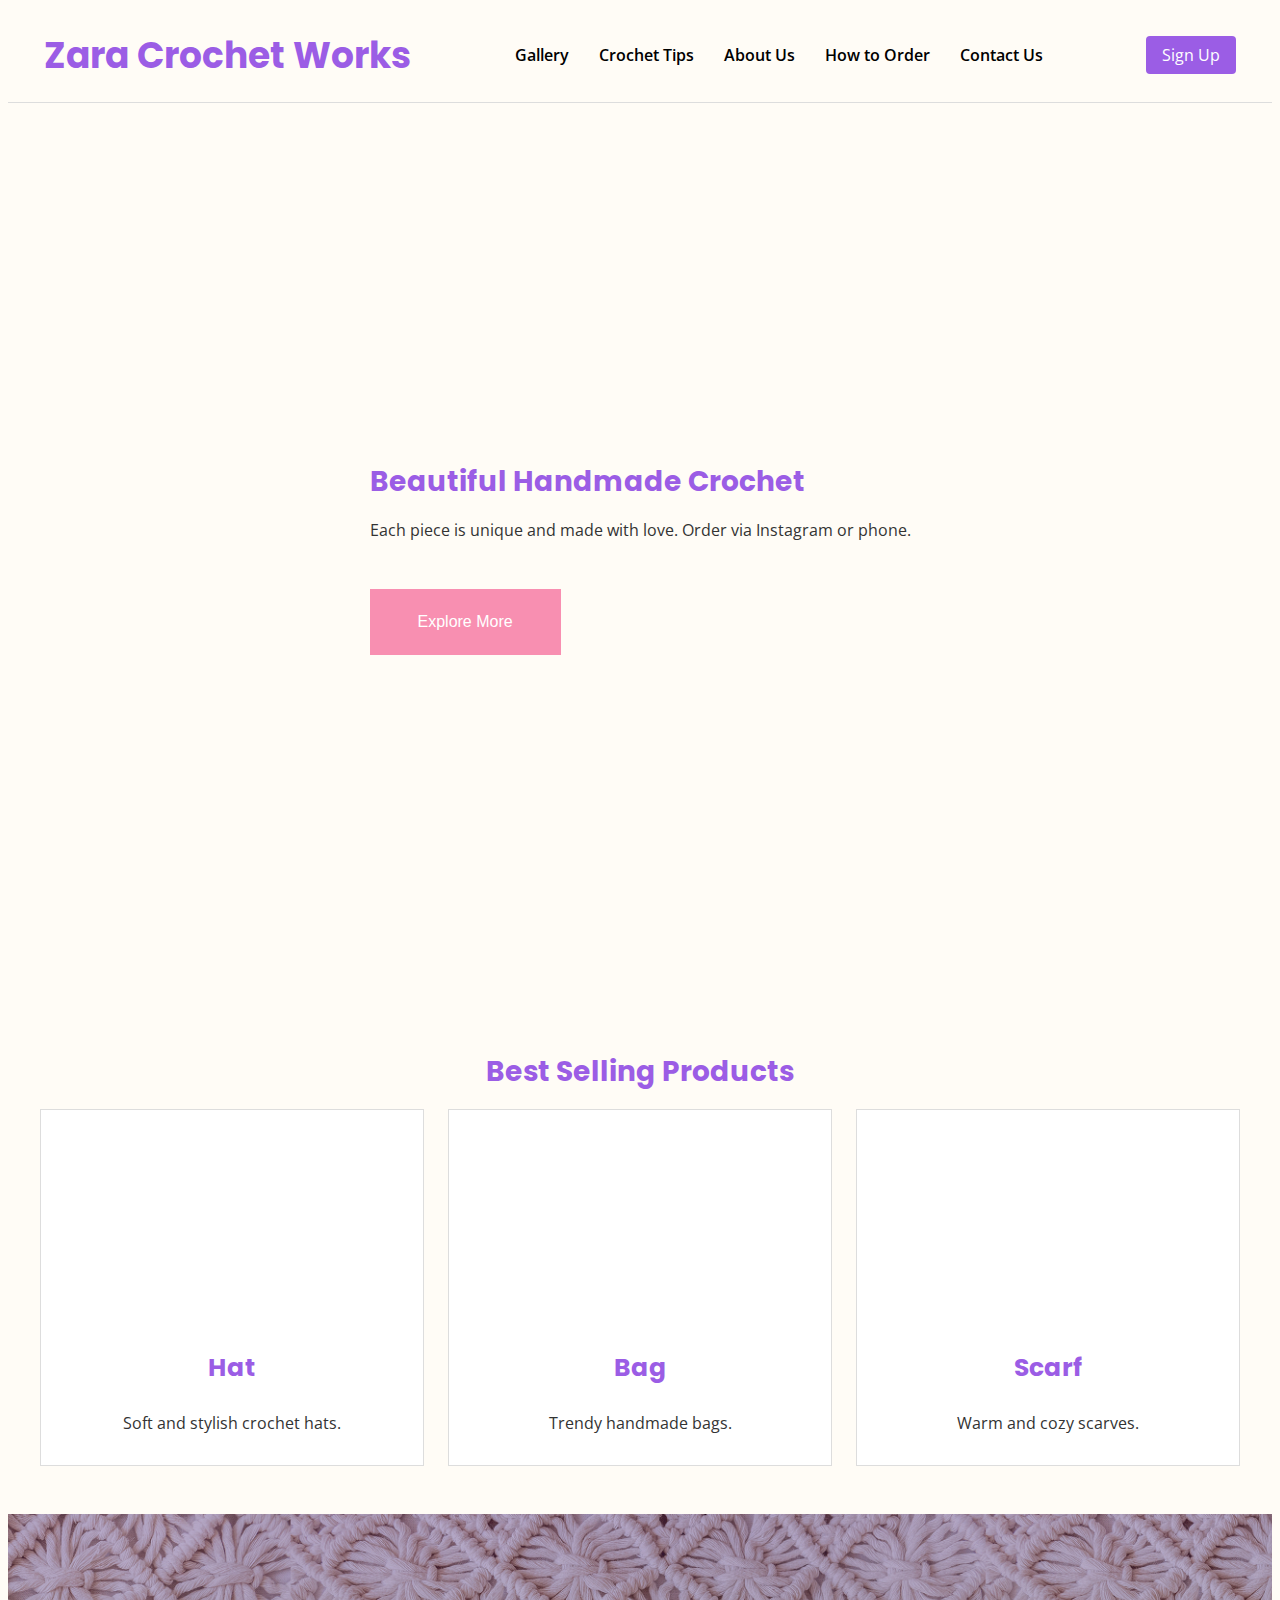
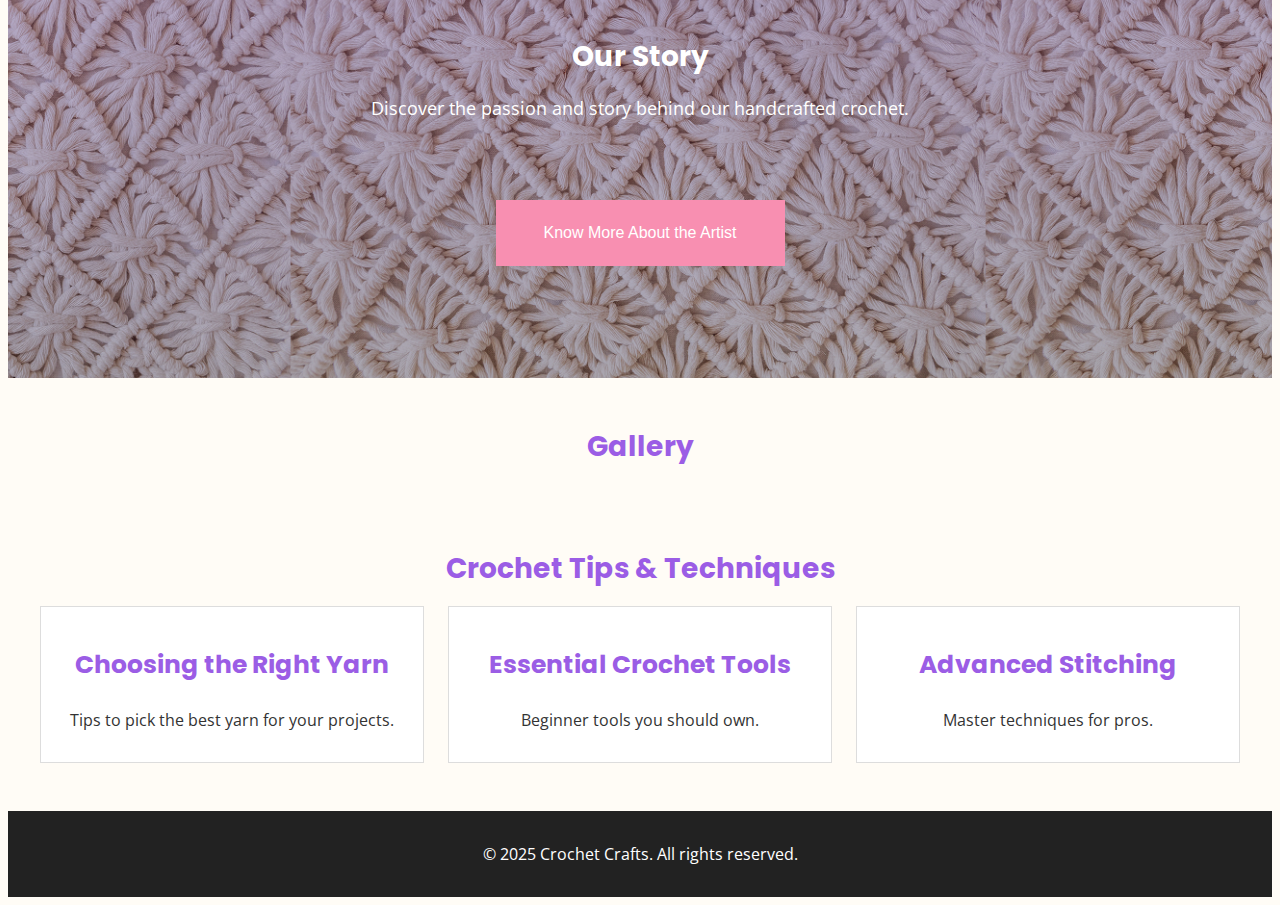
<file: index.html>
<!DOCTYPE html>
<html lang="en">
<head>
  <meta charset="UTF-8">
  <title>Zara Crochet Works</title>
  <meta name="viewport" content="width=device-width, initial-scale=1">
  <link rel="stylesheet" href="stylesheet.css">
  <style>
@import url('https://fonts.googleapis.com/css2?family=Open+Sans:ital,wght@0,300..800;1,300..800&family=Poppins:ital,wght@0,400;0,700;1,400&display=swap');
</style>
</head>
<body>

  <!-- Header -->
  <header id="home-main-header">
    <div class="home-container home-header-container">
      <h1 class="home-logo">Zara Crochet Works</h1>
      <nav>
        <ul class="home-nav-links">
          <li><a href="gallery.html">Gallery</a></li>
          <li><a href="tipsfacts.html">Crochet Tips</a></li>
          <li><a href="about.html">About Us</a></li>
          <li><a href="#">How to Order</a></li>
          <li><a href="zaracontact.html">Contact Us</a></li>
        </ul>
      </nav>
      <a href="#" class="home-signup-btn" id="home-open-popup">Sign Up</a>
    </div>
  </header>

  <!-- Banner -->
  <section id="home-landing-banner">
    <div class="home-container home-banner-content">
      <div class="home-text">
        <h2>Beautiful Handmade Crochet</h2>
        <p>Each piece is unique and made with love. Order via Instagram or phone.</p>
        <button class="home-cta-btn">Explore More</button>
      </div>
      <div class="home-image-box"></div>
    </div>
  </section>

  <!-- Best Sellers -->
  <section id="home-best-sellers" class="home-container">
    <h2 class="home-section-title">Best Selling Products</h2>
    <div class="home-flex-row">
      <div class="home-product-card">
        <div class="home-product-img"></div>
        <h3>Hat</h3>
        <p>Soft and stylish crochet hats.</p>
      </div>
      <div class="home-product-card">
        <div class="home-product-img"></div>
        <h3>Bag</h3>
        <p>Trendy handmade bags.</p>
      </div>
      <div class="home-product-card">
        <div class="home-product-img"></div>
        <h3>Scarf</h3>
        <p>Warm and cozy scarves.</p>
      </div>
    </div>
  </section>

  <!-- Story -->
  <section id="home-our-story">
    <div class="home-container home-story-content">
      <h2>Our Story</h2>
      <p>Discover the passion and story behind our handcrafted crochet.</p>
      <button class="home-cta-btn">Know More About the Artist</button>
    </div>
  </section>

  <!-- Gallery -->
  <section id="home-gallery" class="home-container">
    <h2 class="home-section-title">Gallery</h2>
    <div class="home-gallery-grid">
      <a href="#"><div class="home-gallery-img"></div></a>
      <a href="#"><div class="home-gallery-img"></div></a>
      <a href="#"><div class="home-gallery-img"></div></a>
      <a href="#"><div class="home-gallery-img"></div></a>
      <a href="#"><div class="home-gallery-img"></div></a>
      <a href="#"><div class="home-gallery-img"></div></a>
    </div>
  </section>

  <!-- Blogs -->
  <section id="home-blogs" class="home-container">
    <h2 class="home-section-title">Crochet Tips & Techniques</h2>
    <div class="home-flex-row">
      <div class="home-blog-card">
        <h3>Choosing the Right Yarn</h3>
        <p>Tips to pick the best yarn for your projects.</p>
      </div>
      <div class="home-blog-card">
        <h3>Essential Crochet Tools</h3>
        <p>Beginner tools you should own.</p>
      </div>
      <div class="home-blog-card">
        <h3>Advanced Stitching</h3>
        <p>Master techniques for pros.</p>
      </div>
    </div>
  </section>

  <!-- Footer -->
  <footer id="home-main-footer">
    <p>&copy; 2025 Crochet Crafts. All rights reserved.</p>
  </footer>

  <!-- Popup Modal -->
  <div id="home-signup-popup" class="home-popup-overlay">
    <div class="home-popup-content">
      <span id="home-close-popup">&times;</span>
      <h2>Join Our Community</h2>
      <form id="home-signup-form">
        <input type="text" id="home-name" placeholder="Your Name" required>
        <input type="email" id="home-email" placeholder="Your Email" required>
        <button type="submit">Submit</button>
      </form>
      <p id="home-success-message" class="home-hidden">Thank you for signing up!</p>
    </div>
  </div>

  <script>
    // Elements
    const openBtn = document.getElementById('home-open-popup');
    const closeBtn = document.getElementById('home-close-popup');
    const popup = document.getElementById('home-signup-popup');
    const form = document.getElementById('home-signup-form');
    const successMsg = document.getElementById('home-success-message');

    // Open Popup
    function openPopup(e) {
      e.preventDefault();
      popup.style.display = 'flex';
      successMsg.classList.add('home-hidden');
      form.style.display = 'block';
      form.reset();
    }

    // Close Popup
    function closePopup() {
      popup.style.display = 'none';
    }

    // Click Outside Popup
    function clickOutsideToClose(e) {
      if (e.target === popup) {
        closePopup();
      }
    }

    // Submit Form
    function handleFormSubmit(e) {
      e.preventDefault();
      const name = document.getElementById('home-name').value.trim();
      const email = document.getElementById('home-email').value.trim();
      const emailPattern = /^[^\s@]+@[^\s@]+\.[^\s@]+$/;

      if (!name) {
        alert("Please enter your name.");
        return;
      }
      if (!emailPattern.test(email)) {
        alert("Please enter a valid email address.");
        return;
      }

      form.style.display = 'none';
      successMsg.classList.remove('home-hidden');

      setTimeout(() => {
        closePopup();
        form.style.display = 'block';
      }, 2000);
    }

    // Listeners
    openBtn.addEventListener('click', openPopup);
    closeBtn.addEventListener('click', closePopup);
    window.addEventListener('click', clickOutsideToClose);
    form.addEventListener('submit', handleFormSubmit);
  </script>
</body>
</html>
</file>
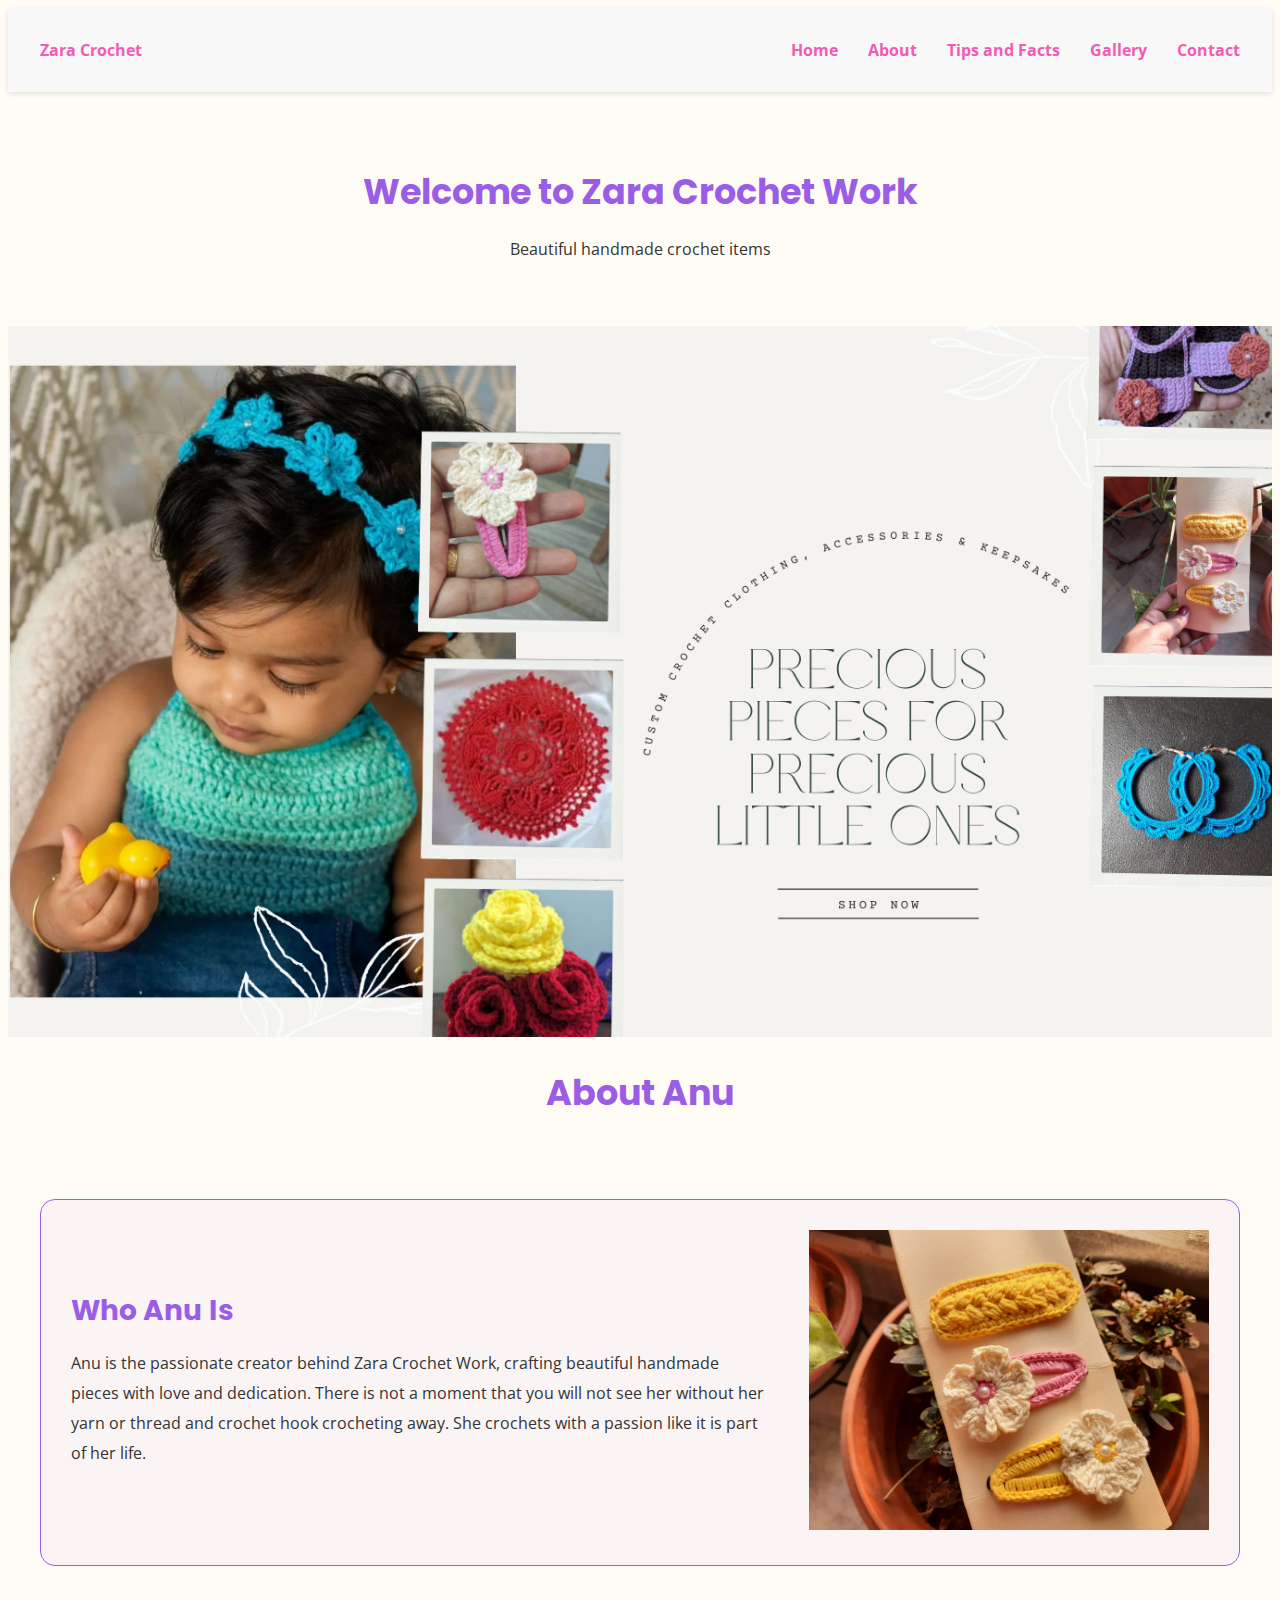
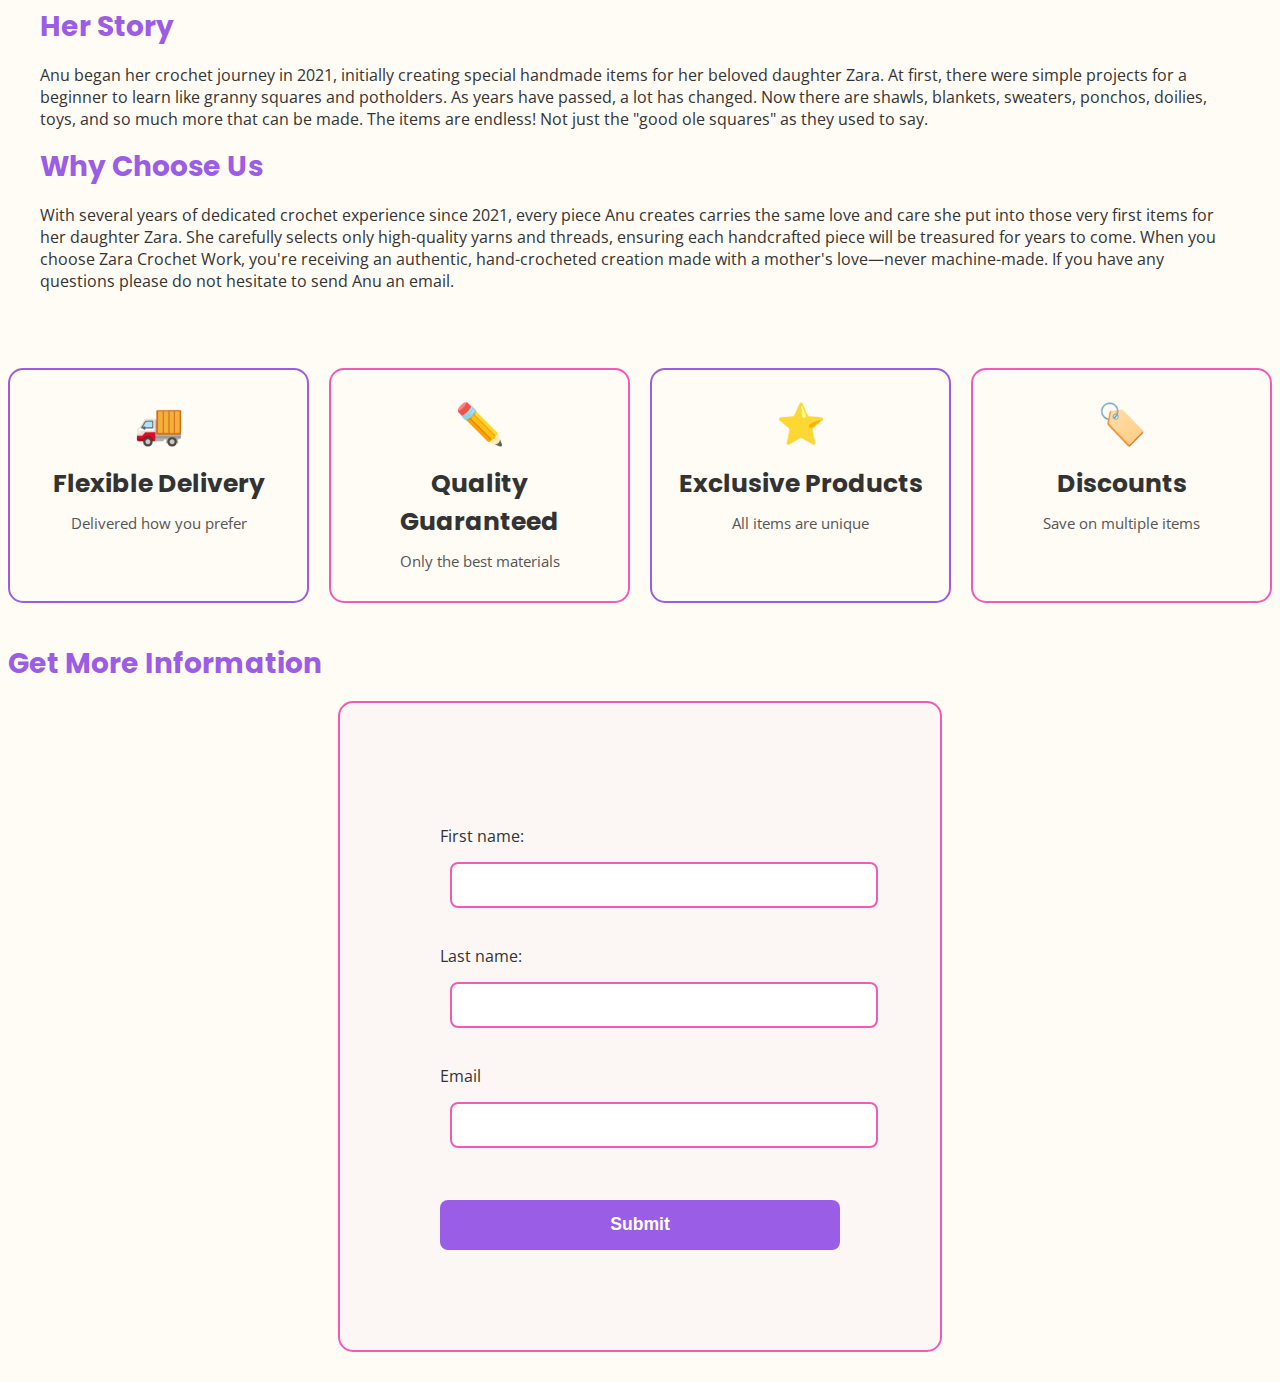
<file: about.html>
<!DOCTYPE html>
<html>

<head>
  <title>Zara Crochet Work</title>
  <link rel="stylesheet" type="text/css" href="stylesheet.css" />
  <meta charset="utf-8" />
  <meta http-equiv="Content-type" content="text/html; charset=utf-8" />
  <meta name="viewport" content="width=device-width, initial-scale=1" />
  <meta name="keywords" content="HTML" />
  <title>Zara Crochet Work</title>
  <style>
    @import url('https://fonts.googleapis.com/css2?family=Open+Sans:ital,wght@0,300..800;1,300..800&family=Poppins:ital,wght@0,400;0,700;1,400&display=swap');
  </style>
</head>

<body>
  <nav class="navbar">
    <div class="nav-container">
      <a class="aulink" href="#" class="logo">Zara Crochet</a>

      <ul class="nav-menu" id="navMenu">
        <li><a class="aulink" href="home.html" class="nav-link">Home</a></li>
        <li><a class="aulink" href="about.html" class="nav-link">About</a></li>
        <li><a class="aulink" href="tipsfacts.html" class="nav-link">Tips and Facts</a></li>
        <li><a class="aulink" href="gallery.html" class="nav-link">Gallery</a></li>
        <li><a class="aulink" href="zaracontact.html" class="nav-link">Contact</a></li>
      </ul>

      <button class="hamburger" onclick="toggleMenu()">☰</button>
    </div>
  </nav>

  <div style="padding: 50px 20px; text-align: center;">
    <h1>Welcome to Zara Crochet Work</h1>
    <p>Beautiful handmade crochet items</p>
  </div>


  <img src="imgs/bannerimg.png" , width="100%" height="100%" alt="Zara Crochet Work" />
  <h1>About Anu</h1>

  <div class="aumain-content">
    <div class="aucontent-section">
      <div class="autext-section">
        <h2>Who Anu Is</h2>
        <p class="tnf-blog">
          Anu is the passionate creator behind Zara Crochet Work, crafting
          beautiful handmade pieces with love and dedication. There is not a
          moment that you will not see her without her yarn or thread and
          crochet hook crocheting away. She crochets with a passion like it is
          part of her life.
        </p>
      </div>
      <div class="image-section">
        <img src="imgs/aboutusimg.jpg" alt="crochet hair clips" width="400" />
      </div>
    </div>

    <h2>Her Story</h2>
    <p tnf-blog>
      Anu began her crochet journey in 2021, initially creating special
      handmade items for her beloved daughter Zara. At first, there were
      simple projects for a beginner to learn like granny squares and
      potholders. As years have passed, a lot has changed. Now there are
      shawls, blankets, sweaters, ponchos, doilies, toys, and so much more
      that can be made. The items are endless! Not just the "good ole squares"
      as they used to say.
    </p>


    <h2>Why Choose Us</h2>
    <p tnf-blog>
      With several years of dedicated crochet experience since 2021, every piece
      Anu creates carries the same love and care she put into those very first
      items for her daughter Zara. She carefully selects only high-quality yarns
      and threads, ensuring each handcrafted piece will be treasured for years
      to come. When you choose Zara Crochet Work, you're receiving an authentic,
      hand-crocheted creation made with a mother's love—never machine-made. If
      you have any questions please do not hesitate to send Anu an email.
    </p>
  </div>

  <div class="aufeatures-section">
    <div class="aufeature-box">
      <div class="aufeature-icon">🚚</div>
      <h3>Flexible Delivery</h3>
      <p>Delivered how you prefer</p>
    </div>

    <div class="aufeature-box">
      <div class="aufeature-icon">✏️</div>
      <h3>Quality Guaranteed</h3>
      <p>Only the best materials</p>
    </div>

    <div class="aufeature-box">
      <div class="aufeature-icon">⭐</div>
      <h3>Exclusive Products</h3>
      <p>All items are unique</p>
    </div>

    <div class="aufeature-box">
      <div class="aufeature-icon">🏷️</div>
      <h3>Discounts</h3>
      <p>Save on multiple items</p>
    </div>
  </div>

  <h2>Get More Information</h2>
  <form class="auflexcontainer">
    <br />
    First name: <input type="text" name="firstname" /><br />
    Last name: <input type="text" name="lastname" /><br />
    Email<input type="email" name="em" /><br />
    <input class="ausubmitbutton" type="submit" value="Submit" />
  </form>
  <br />
  </div>

  <script>
    function toggleMenu() {
      const navMenu = document.getElementById('navMenu');
      navMenu.classList.toggle('active');
    }
  </script>
</body>

</html>
</file>
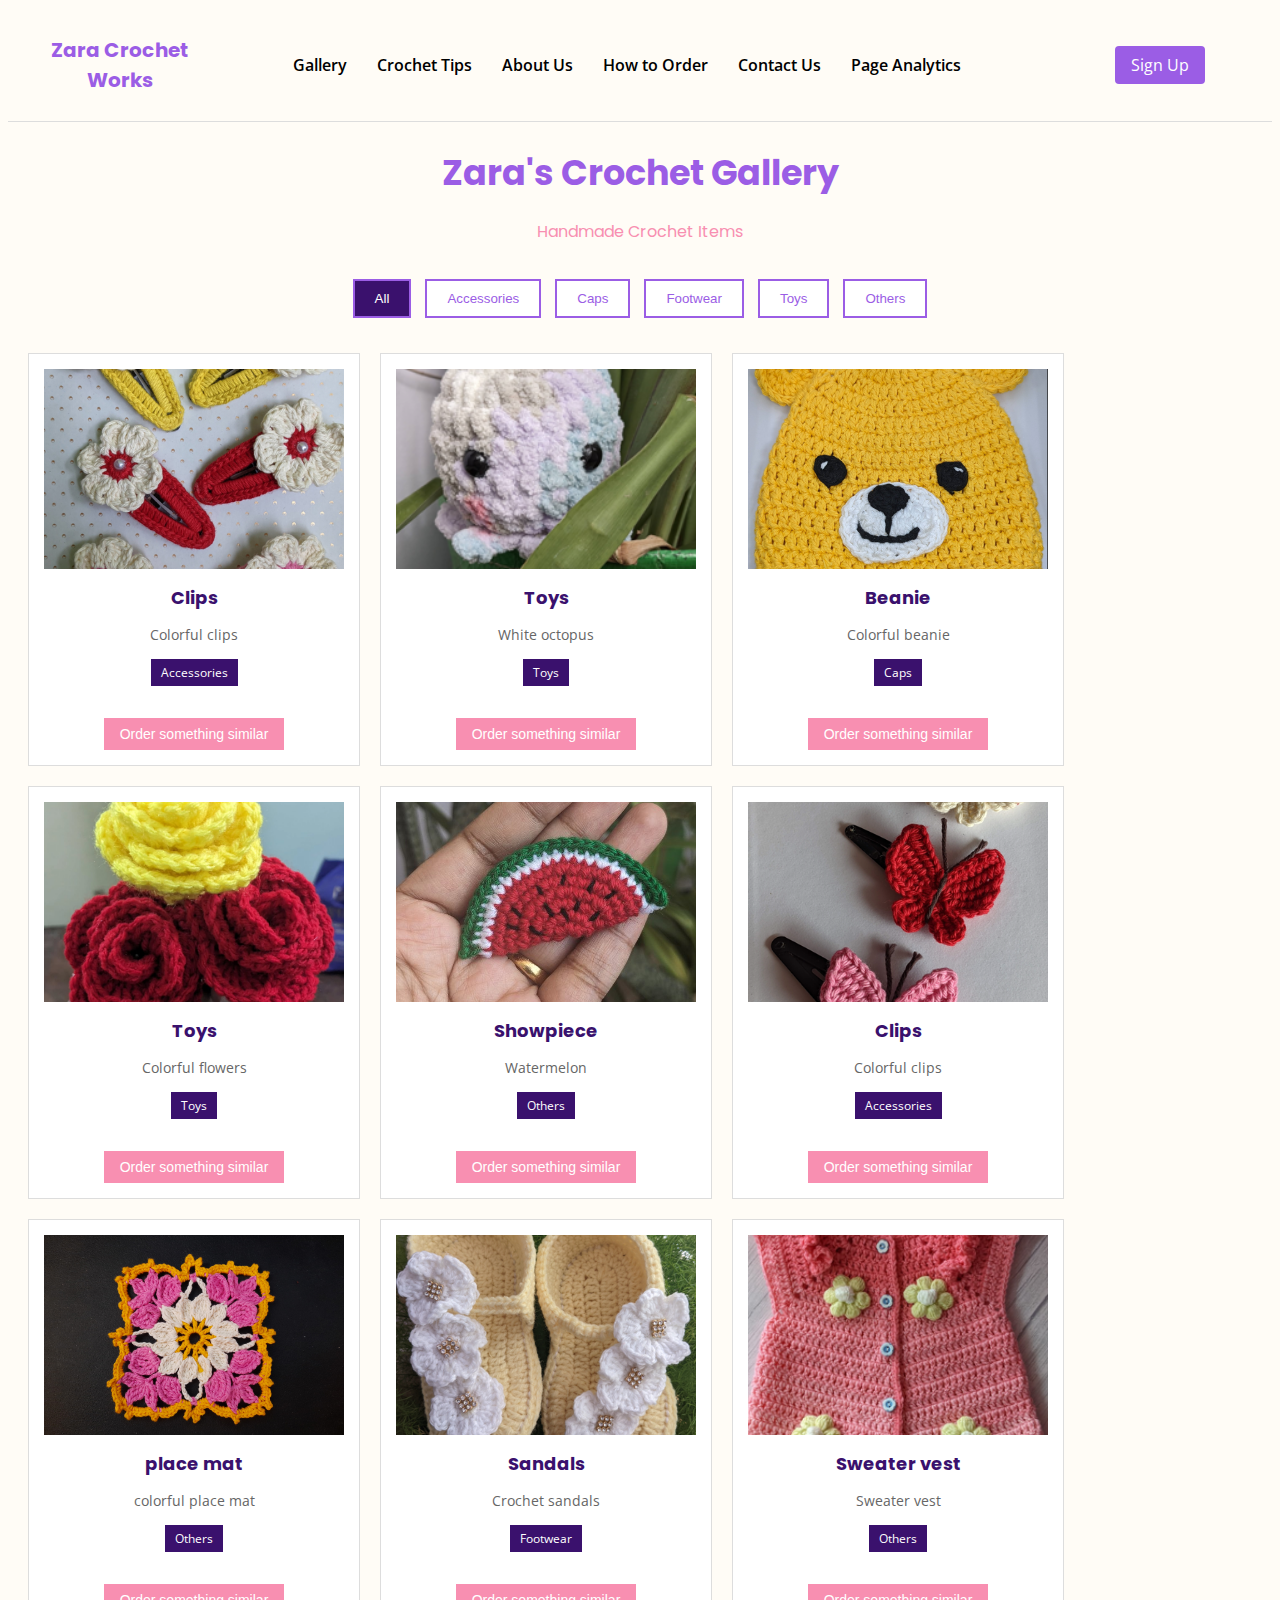
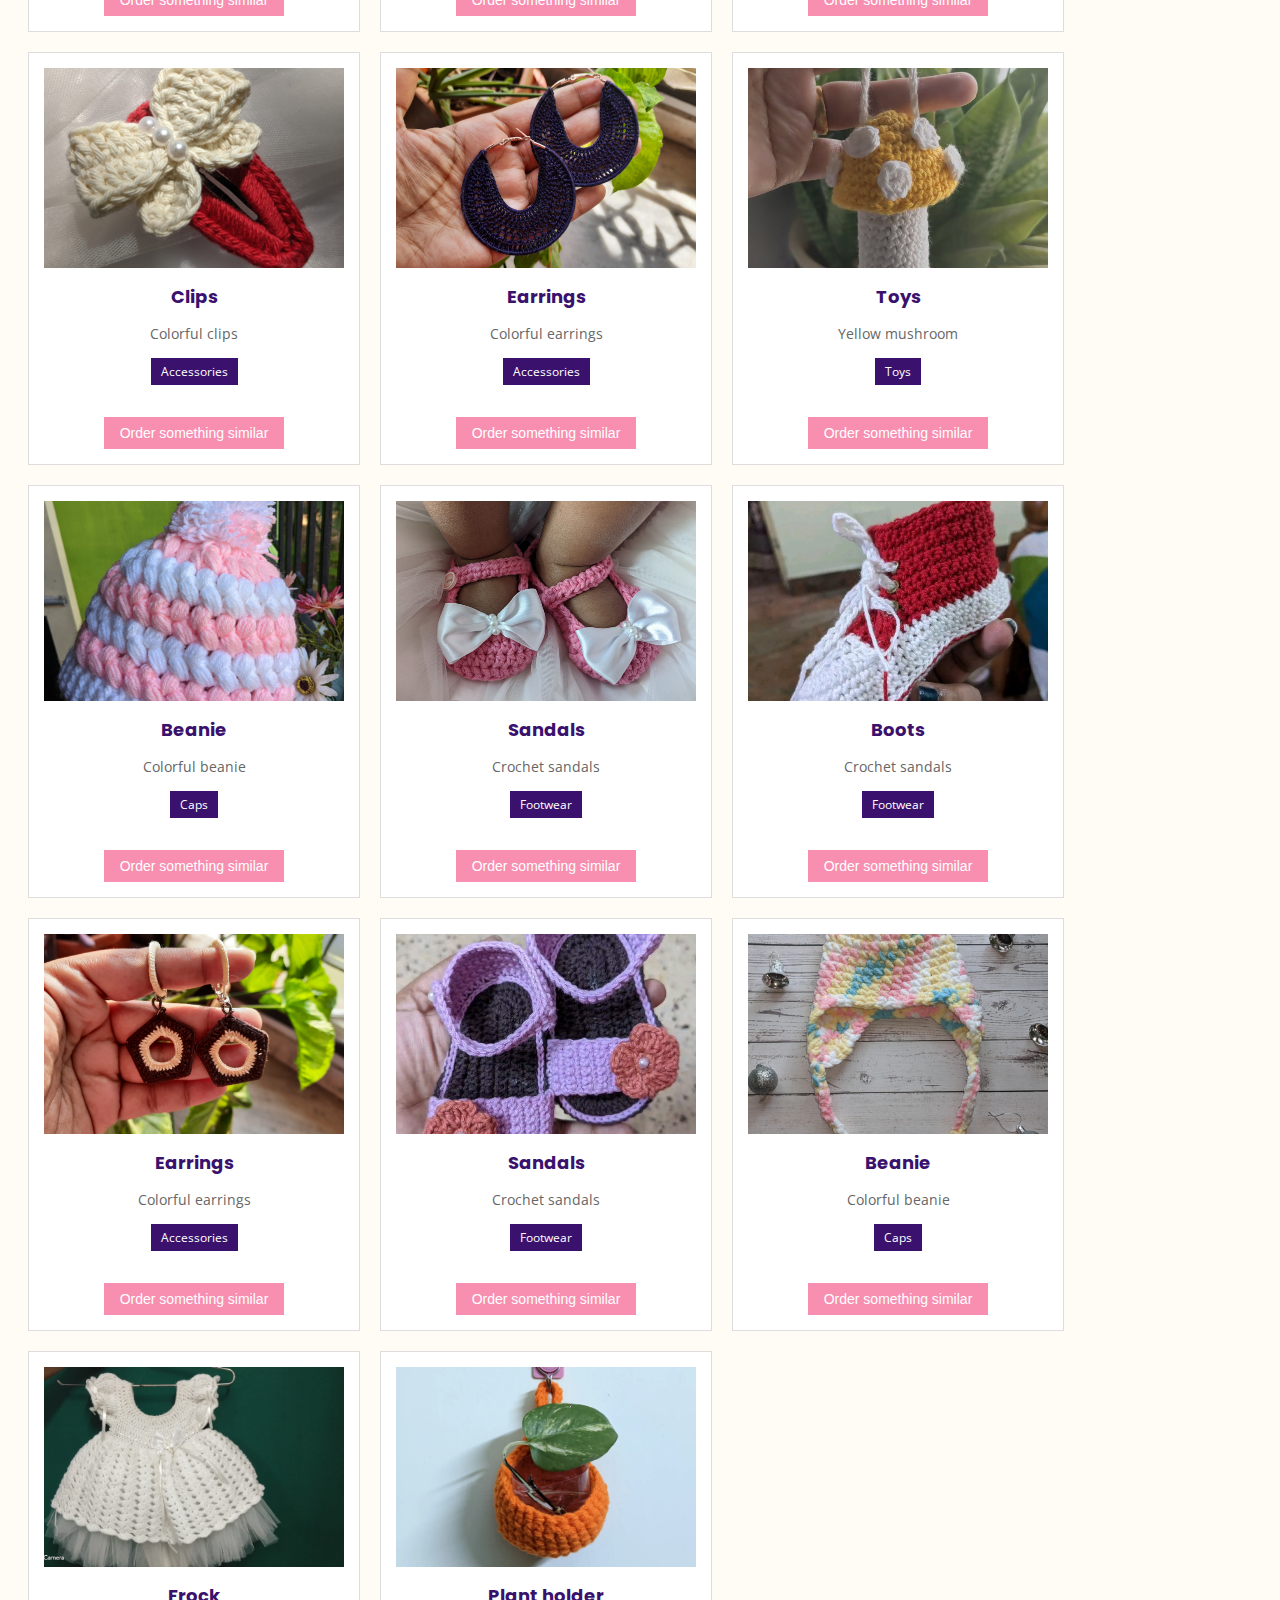
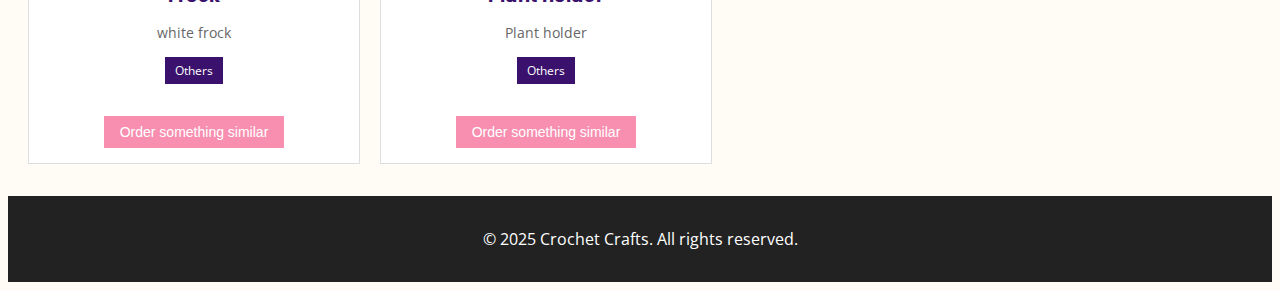
<file: gallery.html>
<!DOCTYPE html>
<html lang="en">

<head>
    <meta charset="UTF-8">
    <meta name="viewport" content="width=device-width, initial-scale=1.0">
    <title>Gallery</title>
    <link rel="stylesheet" href="stylesheet.css">
    <style>
@import url('https://fonts.googleapis.com/css2?family=Open+Sans:ital,wght@0,300..800;1,300..800&family=Poppins:ital,wght@0,400;0,700;1,400&display=swap');
</style>
</head>

<body>

 <!-- Header -->
  <header id="home-main-header">
    <div class="home-header-container">
      <div class="navbar-flex">
      <h4><a href="index.html" class="home-logo-link" aria-label="Go to homepage">Zara Crochet Works</a></h4>
    </div>
    <div class="navbar-flex-mid">
      <nav>
        <ul class="home-nav-links">
          <li><a href="gallery.html">Gallery</a></li>
          <li><a href="tipsfacts.html">Crochet Tips</a></li>
          <li><a href="about.html">About Us</a></li>
          <li><a href="faq.html">How to Order</a></li>
          <li><a href="zaracontact.html">Contact Us</a></li>
          <li><a href="zaraanalytics.html">Page Analytics</a></li>
        </ul>
      </nav>
      </div>
      <div class="navbar-flex">
      <a href="#" class="home-signup-btn" id="home-open-popup">Sign Up</a>
      </div>
    </div>
  </header>



    <div class="heading-gallery">
        <h1>Zara's Crochet Gallery</h1>
        <p class="subtitle-gallery">Handmade Crochet Items</p>
    </div>



    <div class="filterbar-gallery">
        <button class="filter-btn-gallery active" data-filter="all">All</button>
    <button class="filter-btn-gallery" data-filter="category1">Accessories</button>
    <button class="filter-btn-gallery" data-filter="category2">Caps</button>
    <button class="filter-btn-gallery" data-filter="category3">Footwear</button>
    <button class="filter-btn-gallery" data-filter="category4">Toys</button>
    <button class="filter-btn-gallery" data-filter="category5">Others</button>
    </div>


    <div class="gallery">
        <div class="gallery-item" data-category="category1">

            <div class="gallery-hover">
                <img src="imgs/accessory1.png" alt="">
                <div class="gallery-hover-description">
                    <h3>Description</h3>
                    <p>A set of hairclips designed for kids</p>
                </div>
            </div>
            <h3 class="gallery-item-title">Clips</h3>
            <p class="gallery-item-description">Colorful clips</p>
            <span class="gallery-item-category">Accessories</span>
            <br><br>
            <a class="gallery-link" href="https://www.instagram.com/zara_crochet_work?igsh=ajl2MTV4dHB2NDFi&utm_source=qr"><button class="gallery-order-btn">  Order something similar</button></a>
        </div>

        <div class="gallery-item" data-category="category4">
            <div class="gallery-hover">
                <img src="imgs/toy1.png" alt="">
                <div class="gallery-hover-description">
                    <h3>Description</h3>
                    <p>A cute white octopus toy</p>
                </div>
            </div>
            <h3 class="gallery-item-title">Toys</h3>
            <p class="gallery-item-description">White octopus</p>
            <span class="gallery-item-category">Toys</span>
            <br><br>
            <a  class="gallery-link" href="https://www.instagram.com/zara_crochet_work?igsh=ajl2MTV4dHB2NDFi&utm_source=qr"><button class="gallery-order-btn">  Order something similar</button></a>
        </div>

        <div class="gallery-item" data-category="category2">
            <div class="gallery-hover">
                <img src="imgs/cap3.png" alt="">
                <div class="gallery-hover-description">
                    <h3>Description</h3>
                    <p>A yellow bear beanie for kids</p>
                </div>
            </div>
            <h3 class="gallery-item-title">Beanie</h3>
            <p class="gallery-item-description">Colorful beanie</p>
            <span class="gallery-item-category">Caps</span>
            <br><br>
            <a class="gallery-link" href="https://www.instagram.com/zara_crochet_work?igsh=ajl2MTV4dHB2NDFi&utm_source=qr"><button class="gallery-order-btn">  Order something similar</button></a>
        </div>


        <div class="gallery-item" data-category="category4">
            <div class="gallery-hover">
                <img src="imgs/toy2.heic" alt="">
                <div class="gallery-hover-description">
                    <h3>Description</h3>
                    <p>A set of beautiful flowers</p>
                </div>
            </div>
            <h3 class="gallery-item-title">Toys</h3>
            <p class="gallery-item-description">Colorful flowers</p>
            <span class="gallery-item-category">Toys</span>
            <br><br>
            <a class="gallery-link" href="https://www.instagram.com/zara_crochet_work?igsh=ajl2MTV4dHB2NDFi&utm_source=qr"><button class="gallery-order-btn">  Order something similar</button></a>
        </div>


        <div class="gallery-item" data-category="category5">
            <div class="gallery-hover">
                <img src="imgs/others5.jpg" alt="">
                <div class="gallery-hover-description">
                    <h3>Description</h3>
                    <p>A small crocheted watermelon slice</p>
                </div>
            </div>
            <h3 class="gallery-item-title">Showpiece</h3>
            <p class="gallery-item-description">Watermelon</p>
            <span class="gallery-item-category">Others</span>
            <br><br>
            <a class="gallery-link" href="https://www.instagram.com/zara_crochet_work?igsh=ajl2MTV4dHB2NDFi&utm_source=qr"><button class="gallery-order-btn">  Order something similar</button></a>
        </div>

        <div class="gallery-item" data-category="category1">
            <div class="gallery-hover">
                <img src="imgs/accessory2.png" alt="">
                <div class="gallery-hover-description">
                    <h3>Description</h3>
                    <p>A set of hairclips designed for kids</p>
                </div>
            </div>
            <h3 class="gallery-item-title">Clips</h3>
            <p class="gallery-item-description">Colorful clips</p>
            <span class="gallery-item-category">Accessories</span>
            <br><br>
            <a class="gallery-link" href="https://www.instagram.com/zara_crochet_work?igsh=ajl2MTV4dHB2NDFi&utm_source=qr"><button class="gallery-order-btn">  Order something similar</button></a>
        </div>


        <div class="gallery-item" data-category="category5">
            <div class="gallery-hover">
                <img src="imgs/others2.jpg" alt="">
                <div class="gallery-hover-description">
                    <h3>Description</h3>
                    <p>A crocheted place mat</p>
                </div>
            </div>
            <h3 class="gallery-item-title">place mat</h3>
            <p class="gallery-item-description">colorful place mat</p>
            <span class="gallery-item-category">Others</span>
            <br><br>
            <a class="gallery-link" href="https://www.instagram.com/zara_crochet_work?igsh=ajl2MTV4dHB2NDFi&utm_source=qr"><button class="gallery-order-btn">  Order something similar</button></a>
        </div>

        <div class="gallery-item" data-category="category3">
            <div class="gallery-hover">
                <img src="imgs/footwear2.png" alt="">
                <div class="gallery-hover-description">
                    <h3>Description</h3>
                    <p>A pair of sandals with a floral design for kids</p>
                </div>
            </div>
            <h3 class="gallery-item-title">Sandals</h3>
            <p class="gallery-item-description">Crochet sandals</p>
            <span class="gallery-item-category">Footwear</span>
            <br><br>
            <a class="gallery-link" href="https://www.instagram.com/zara_crochet_work?igsh=ajl2MTV4dHB2NDFi&utm_source=qr"><button class="gallery-order-btn">  Order something similar</button></a>
        </div>


        <div class="gallery-item" data-category="category5">
            <div class="gallery-hover">
                <img src="imgs/others1.png" alt="">
                <div class="gallery-hover-description">
                    <h3>Description</h3>
                    <p>A crocheted sweater vest for kids</p>
                </div>
            </div>
            <h3 class="gallery-item-title">Sweater vest</h3>
            <p class="gallery-item-description">Sweater vest</p>
            <span class="gallery-item-category">Others</span>
            <br><br>
            <a class="gallery-link" href="https://www.instagram.com/zara_crochet_work?igsh=ajl2MTV4dHB2NDFi&utm_source=qr"><button class="gallery-order-btn">  Order something similar</button></a>
        </div>

        <div class="gallery-item" data-category="category1">
            <div class="gallery-hover">
                <img src="imgs/accessory3.png" alt="">
                <div class="gallery-hover-description">
                    <h3>Description</h3>
                    <p>A clip with a cute bow design</p>
                </div>
            </div>
            <h3 class="gallery-item-title">Clips</h3>
            <p class="gallery-item-description">Colorful clips</p>
            <span class="gallery-item-category">Accessories</span>
            <br><br>
            <a class="gallery-link" href="https://www.instagram.com/zara_crochet_work?igsh=ajl2MTV4dHB2NDFi&utm_source=qr"><button class="gallery-order-btn">  Order something similar</button></a>
        </div>


        <div class="gallery-item" data-category="category1">
            <div class="hover">
                <img src="imgs/accessory4.jpg" alt="">
                <div class="gallery-hover-description">
                    <h3>Description</h3>
                    <p>A set of beautiful dark blue earrings with circular designs</p>
                </div>
            </div>
            <h3 class="gallery-item-title">Earrings</h3>
            <p class="gallery-item-description">Colorful earrings</p>
            <span class="gallery-item-category">Accessories</span>
            <br><br>
            <a class="gallery-link" href="https://www.instagram.com/zara_crochet_work?igsh=ajl2MTV4dHB2NDFi&utm_source=qr"><button class="gallery-order-btn">  Order something similar</button></a>
        </div>

        <div class="gallery-item" data-category="category4">
            <div class="gallery-hover">
                <img src="imgs/toy3.jpg" alt="">
                <div class="gallery-hover-description">
                    <h3>Description</h3>
                    <p>A crocheted mushroom</p>
                </div>
            </div>
            <h3 class="gallery-item-title">Toys</h3>
            <p class="gallery-item-description">Yellow mushroom</p>
            <span class="gallery-item-category">Toys</span>
            <br><br>
            <a class="gallery-link" href="https://www.instagram.com/zara_crochet_work?igsh=ajl2MTV4dHB2NDFi&utm_source=qr"><button class="gallery-order-btn">  Order something similar</button></a>
        </div>


        <div class="gallery-item" data-category="category2">
            <div class="gallery-hover">
                <img src="imgs/cap2.png" alt="">
                <div class="gallery-hover-description">
                    <h3>Description</h3>
                    <p>A peach and white colored beanie for kids</p>
                </div>
            </div>
            <h3 class="gallery-item-title">Beanie</h3>
            <p class="gallery-item-description">Colorful beanie</p>
            <span class="gallery-item-category">Caps</span>
            <br><br>
            <a class="gallery-link" href="https://www.instagram.com/zara_crochet_work?igsh=ajl2MTV4dHB2NDFi&utm_source=qr"><button class="gallery-order-btn">  Order something similar</button></a>
        </div>

        <div class="gallery-item" data-category="category3">
            <div class="gallery-hover">
                <img src="imgs/footwear1.png" alt="">
                <div class="gallery-hover-description">
                    <h3>Description</h3>
                    <p>A pair of pink sandals with a bow for kids</p>
                </div>
            </div>
            <h3 class="gallery-item-title">Sandals</h3>
            <p class="gallery-item-description">Crochet sandals</p>
            <span class="gallery-item-category">Footwear</span>
            <br><br>
            <a class="gallery-link" href="https://www.instagram.com/zara_crochet_work?igsh=ajl2MTV4dHB2NDFi&utm_source=qr"><button class="gallery-order-btn">  Order something similar</button></a>
        </div>


        <div class="gallery-item" data-category="category3">
            <div class="gallery-hover">
                <img src="imgs/footwear4.jpg" alt="">
                <div class="gallery-hover-description">
                    <h3>Description</h3>
                    <p>A pair of crocheted boots for kids</p>
                </div>
            </div>
            <h3 class="gallery-item-title">Boots</h3>
            <p class="gallery-item-description">Crochet sandals</p>
            <span class="gallery-item-category">Footwear</span>
            <br><br>
            <a class="gallery-link" href="https://www.instagram.com/zara_crochet_work?igsh=ajl2MTV4dHB2NDFi&utm_source=qr"><button class="gallery-order-btn">  Order something similar</button></a>
        </div>


        <div class="gallery-item" data-category="category1">
            <div class="gallery-hover">
                <img src="imgs/accessory5.jpg" alt="">
                <div class="gallery-hover-description">
                    <h3>Description</h3>
                    <p>A set of beautiful earrings with a unique designs</p>
                </div>
            </div>
            <h3 class="gallery-item-title">Earrings</h3>
            <p class="gallery-item-description">Colorful earrings</p>
            <span class="gallery-item-category">Accessories</span>
            <br><br>
            <a class="gallery-link" href="https://www.instagram.com/zara_crochet_work?igsh=ajl2MTV4dHB2NDFi&utm_source=qr"><button class="gallery-order-btn">  Order something similar</button></a>
        </div>


        <div class="gallery-item" data-category="category3">
            <div class="gallery-hover">
                <img src="imgs/footwear3.jpg" alt="">
                <div class="gallery-hover-description">
                    <h3>Description</h3>
                    <p>A pair of sandals with a floral design for kids</p>
                </div>
            </div>
            <h3 class="gallery-item-title">Sandals</h3>
            <p class="gallery-item-description">Crochet sandals</p>
            <span class="gallery-item-category">Footwear</span>
            <br><br>
            <a class="gallery-link" href="https://www.instagram.com/zara_crochet_work?igsh=ajl2MTV4dHB2NDFi&utm_source=qr"><button class="gallery-order-btn">  Order something similar</button></a>
        </div>

        <div class="gallery-item" data-category="category2">
            <div class="gallery-hover">
                <img src="imgs/cap1.png" alt="">
                <div class="gallery-hover-description">
                    <h3>Description</h3>
                    <p>A colorful beanie for kids</p>
                </div>
            </div>
            <h3 class="gallery-item-title">Beanie</h3>
            <p class="gallery-item-description">Colorful beanie</p>
            <span class="gallery-item-category">Caps</span>
            <br><br>
            <a class="gallery-link" href="https://www.instagram.com/zara_crochet_work?igsh=ajl2MTV4dHB2NDFi&utm_source=qr"><button class="gallery-order-btn">  Order something similar</button></a>
        </div>

        <div class="gallery-item" data-category="category5">
            <div class="gallery-hover">
                <img src="imgs/others7.jpg" alt="">
                <div class="gallery-hover-description">
                    <h3>Description</h3>
                    <p>A crocheted cute white frock for kids</p>
                </div>
            </div>
            <h3 class="gallery-item-title">Frock</h3>
            <p class="gallery-item-description">white frock</p>
            <span class="gallery-item-category">Others</span>
            <br><br>
            <a class="gallery-link" href="https://www.instagram.com/zara_crochet_work?igsh=ajl2MTV4dHB2NDFi&utm_source=qr"><button class="gallery-order-btn">  Order something similar</button></a>
        </div>

        <div class="gallery-item" data-category="category5">
            <div class="gallery-hover">
                <img src="imgs/others8.jpg" alt="">
                <div class="gallery-hover-description">
                    <h3>Description</h3>
                    <p>A crocheted plant holder</p>
                </div>
            </div>
            <h3 class="gallery-item-title">Plant holder</h3>
            <p class="gallery-item-description">Plant holder</p>
            <span class="gallery-item-category">Others</span>
            <br><br>
           <a href="https://www.instagram.com/zara_crochet_work?igsh=ajl2MTV4dHB2NDFi&utm_source=qr"><button class="gallery-order-btn">  Order something similar</button></a>
        </div>

    </div>

     <!-- Footer -->
  <footer id="home-main-footer">
    <p>&copy; 2025 Crochet Crafts. All rights reserved.</p>
  </footer>


    <script>

        var filterButtons = document.querySelectorAll(".filter-btn-gallery");
        var galleryItems = document.querySelectorAll(".gallery-item");


        function handleFilterClick(event) {
            var selectedCategory = event.target.getAttribute("data-filter");

            for (var i = 0; i < filterButtons.length; i++) {
                filterButtons[i].classList.remove("active");
            }


            event.target.classList.add("active");
            for (var j = 0; j < galleryItems.length; j++) {
                var item = galleryItems[j];
                var itemCategory = item.getAttribute("data-category");

                if (selectedCategory === "all" || itemCategory === selectedCategory) {
                    item.classList.remove("hidden");
                } else {
                    item.classList.add("hidden");
                }
            }
        }

        for (var k = 0; k < filterButtons.length; k++) {
            filterButtons[k].addEventListener("click", handleFilterClick);
        }
    </script>
</body>

</html>
</file>
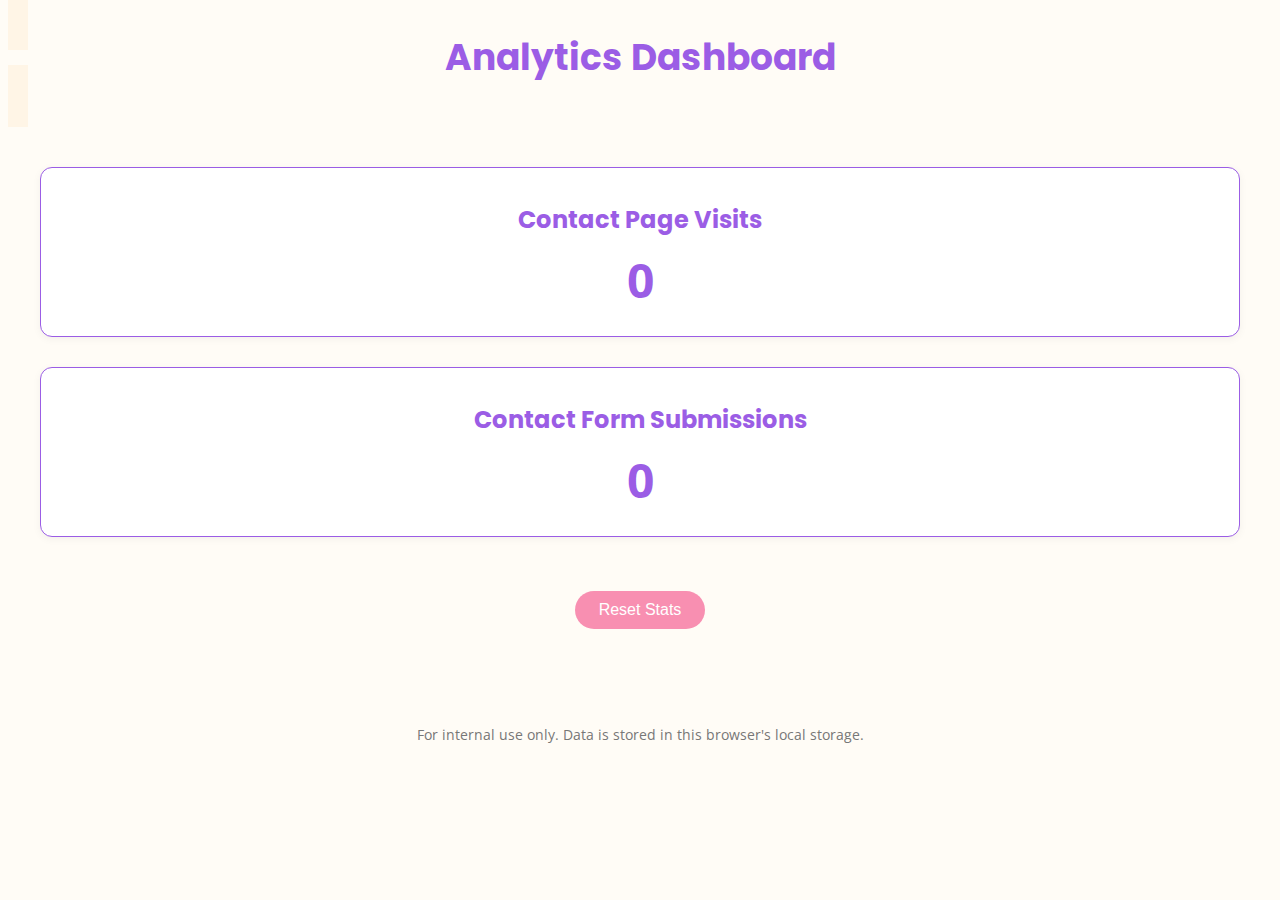
<file: zaraanalytics.html>
<!DOCTYPE html>
<html lang="en">
<head>
  <meta charset="UTF-8" />
  <meta name="viewport" content="width=device-width, initial-scale=1.0" />
  <title>Analytics | Zara Crochet Work</title>
  <link rel="stylesheet" href="stylesheet.css">
 <style>
    @import url('https://fonts.googleapis.com/css2?family=Open+Sans:ital,wght@0,300..800;1,300..800&family=Poppins:ital,wght@0,400;0,700;1,400&display=swap');
  </style>
</head>
<body>

  <rc-header>
    <h1>Analytics Dashboard</h1>
  </rc-header>

  <div class="rc-container">

    <div class="rc-card">
      <h2>Contact Page Visits</h2>
      <div class="rc-value" id="rc-visitCount">0</div>
    </div>

    <div class="rc-card">
      <h2>Contact Form Submissions</h2>
      <div class="rc-value" id="rc-submissionCount">0</div>
    </div>

    <div class="rc-reset-wrapper">
      <button class="rc-btn" onclick="rcResetStats()">Reset Stats</button>
    </div>

  </div>

  <rc-footer>
    <p>For internal use only. Data is stored in this browser's local storage.</p>
  </rc-footer>

  <script>
    // Fetch values from localStorage
    const visits = localStorage.getItem("contactPageVisits") || 0;
    const submissions = localStorage.getItem("contactSubmissions") || 0;

    // Display values
    document.getElementById("rc-visitCount").textContent = visits;
    document.getElementById("rc-submissionCount").textContent = submissions;

    // Reset function
    function rcResetStats() {
      localStorage.setItem("contactPageVisits", 0);
      localStorage.setItem("contactSubmissions", 0);
      document.getElementById("rc-visitCount").textContent = 0;
      document.getElementById("rc-submissionCount").textContent = 0;
      alert("Analytics stats have been reset.");
    }
  </script>

</body>
</html>
</file>
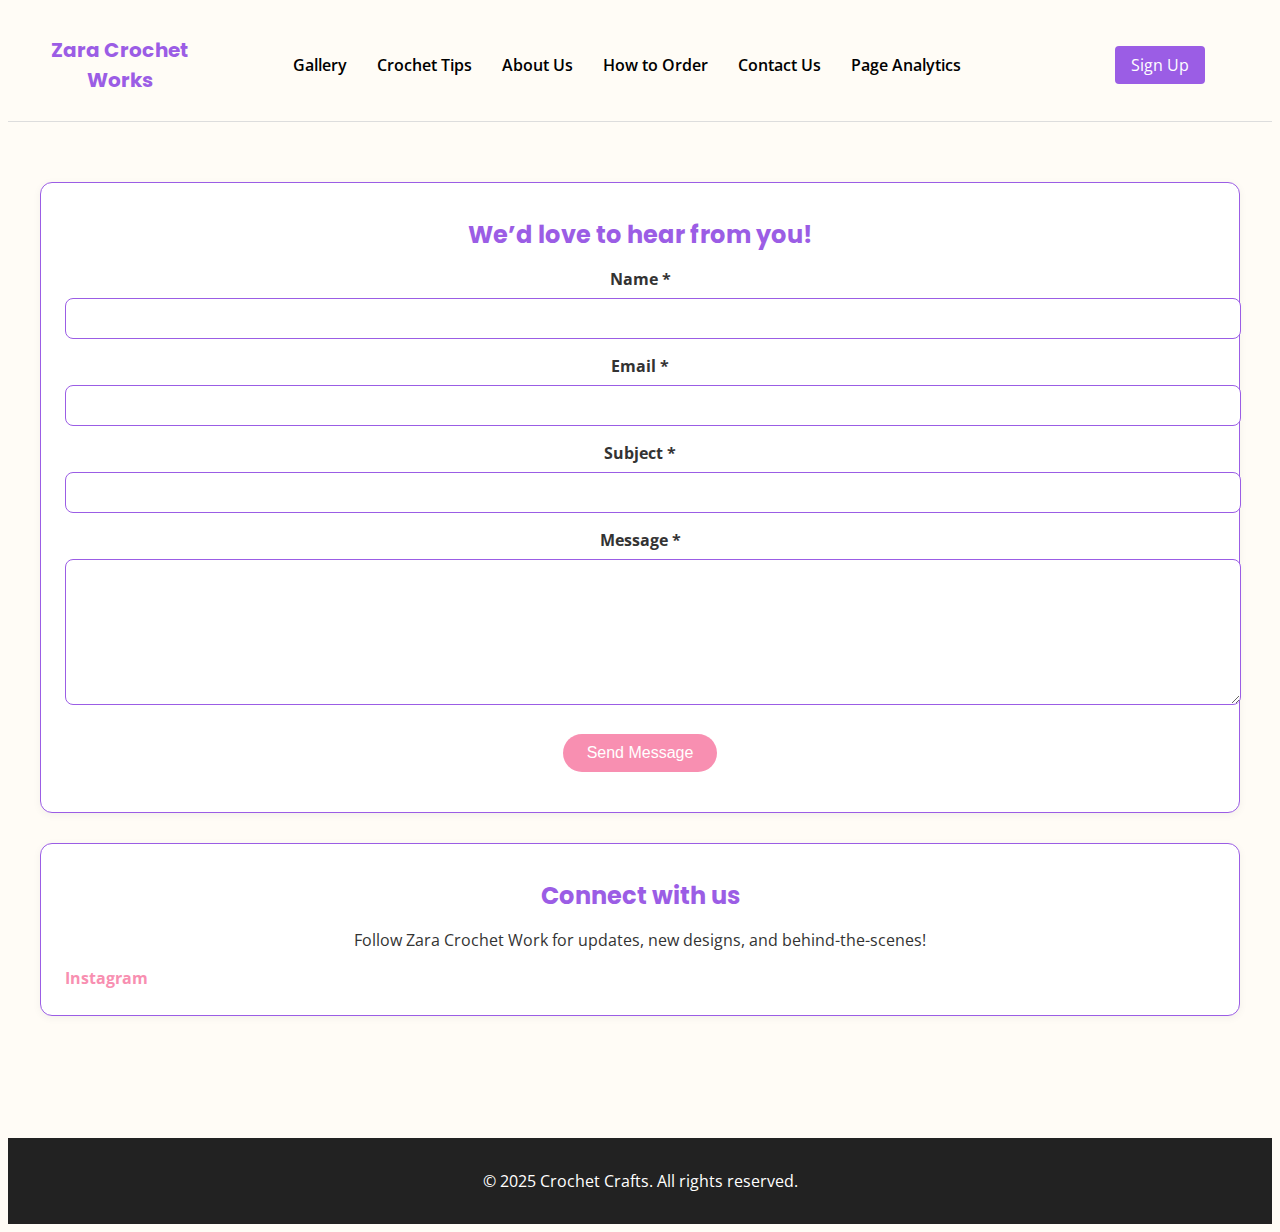
<file: zaracontact.html>
<!DOCTYPE html>
<html lang="en">
<head>
  <meta charset="UTF-8" />
  <meta name="viewport" content="width=device-width, initial-scale=1.0" />
  <title>Contact Us | Zara Crochet Work</title>
  <link rel="stylesheet" href="stylesheet.css">
  <style>
@import url('https://fonts.googleapis.com/css2?family=Open+Sans:ital,wght@0,300..800;1,300..800&family=Poppins:ital,wght@0,400;0,700;1,400&display=swap');
</style>
</head>
<body>
  
  <!-- Header -->
  <header id="home-main-header">
    <div class="home-header-container">
      <div class="navbar-flex">
      <h4><a href="index.html" class="home-logo-link" aria-label="Go to homepage">Zara Crochet Works</a></h4>
    </div>
    <div class="navbar-flex-mid">
      <nav>
        <ul class="home-nav-links">
          <li><a href="gallery.html">Gallery</a></li>
          <li><a href="tipsfacts.html">Crochet Tips</a></li>
          <li><a href="about.html">About Us</a></li>
          <li><a href="faq.html">How to Order</a></li>
          <li><a href="zaracontact.html">Contact Us</a></li>
          <li><a href="zaraanalytics.html">Page Analytics</a></li>
        </ul>
      </nav>
      </div>
      <div class="navbar-flex">
      <a href="#" class="home-signup-btn" id="home-open-popup">Sign Up</a>
      </div>
    </div>
  </header>
  
  <div class="rc-container">
    <!-- Contact Form Card -->
    <div class="rc-card">
      <h2>We’d love to hear from you!</h2>
      <form id="contactForm">
        <label for="name">Name *</label>
        <input type="text" id="name" required />

        <label for="email">Email *</label>
        <input type="email" id="email" required />

        <label for="subject">Subject *</label>
        <input type="text" id="subject" required />

        <label for="message">Message *</label>
        <textarea id="message" required></textarea>

        <button type="submit" class="rc-btn">Send Message</button>
        <div id="formMessage" class="rc-message"></div>
      </form>
    </div>

    <!-- Social Media Links Card -->
    <div class="rc-card">
      <h2>Connect with us</h2>
      <p>Follow Zara Crochet Work for updates, new designs, and behind-the-scenes!</p>
      <div class="rc-social-links">
        <a href="https://www.instagram.com/zara_crochet_work?igsh=cmpycng5aTc3YnVn" target="_blank">Instagram</a>
      </div>
    </div>
  </div>

 <!-- Footer -->
  <footer id="home-main-footer">
    <p>&copy; 2025 Crochet Crafts. All rights reserved.</p>
  </footer>

  <script>
    document.getElementById("contactForm").addEventListener("submit", function(e) {
      e.preventDefault();

      const name = document.getElementById("name").value.trim();
      const email = document.getElementById("email").value.trim();
      const subject = document.getElementById("subject").value.trim();
      const message = document.getElementById("message").value.trim();
      const formMessage = document.getElementById("formMessage");

      if (!name || !email || !subject || !message) {
        formMessage.textContent = "Please fill in all fields.";
        formMessage.style.color = "red";
        return;
      }

      formMessage.textContent = "Thank you for your message! We'll get back to you soon.";
      formMessage.style.color = "var(--pink)";

      // Track form submission
      let count = localStorage.getItem("contactSubmissions");
      localStorage.setItem("contactSubmissions", count ? parseInt(count) + 1 : 1);

      // Reset the form
      document.getElementById("contactForm").reset();
    });

    // Track page visit
    let visits = localStorage.getItem("contactPageVisits");
    localStorage.setItem("contactPageVisits", visits ? parseInt(visits) + 1 : 1);
  </script>

</body>
</html>
</file>
<file: stylesheet.css>
/* FONT STYLING BEGINS */

.poppins-regular {
    font-family: "Poppins", sans-serif;
    font-weight: 400;
    font-style: normal;
}

.poppins-bold {
    font-family: "Poppins", sans-serif;
    font-weight: 700;
    font-style: normal;
}

.poppins-regular-italic {
    font-family: "Poppins", sans-serif;
    font-weight: 400;
    font-style: italic;
}

.open-sans-regular {
    font-family: "Open Sans", sans-serif;
    font-optical-sizing: auto;
    font-weight: 400;
    font-style: normal;
    font-variation-settings:
        "wdth" 100;
}

.open-sans-bold {
    font-family: "Open Sans", sans-serif;
    font-optical-sizing: auto;
    font-weight: 700;
    font-style: normal;
    font-variation-settings:
        "wdth" 100;
}

/* FONT STYLING ENDS
-------------------------------------------------------------------------------------------------------------------------------- */

.hidden {
  display: none;
}
/* GENERAL COMMON STYLING BEGINS */

body {
    font-family: "Open Sans", sans-serif;
    margin: 0% 2% 2% 2% auto;
    background-color: #fffcf6;
    color: #333;
}

h1 {
    font-family: "Poppins", sans-serif;
    font-weight: 700;
    text-align: center;
    font-size: 35px;
    margin-bottom: 20px;
    color: #9b5de5;
}

h2 {
    font-size: 30px;
    margin-top: 10px;
    font-family: "Poppins", sans-serif;
    font-weight: 700;
    color: #9b5de5;
}

h3 {
    font-size: 25px;
    margin-top: 10px;
    font-family: "Poppins", sans-serif;
    font-weight: 700;
    color: #9b5de5;
}

h4 {
  font-size: 20px;

    font-family: "Poppins", sans-serif;
    font-weight: 700;
    color: #9b5de5;
}


/* GENERAL COMMON STYLING ENDS 
--------------------------------------------------------------------------------------------------------------------------------*/


/* HOME STYLING BEGINS */

.home-container {
  max-width: 1200px;
  margin: auto;
  padding: 1rem;

}

/* Header */
#home-main-header {
  border-bottom: 1px solid #ddd;
  padding: 0px 20px;
  background-color:#fffcf6;
  
}

.navbar-flex{
  width: 15%;
  justify-content: end;
}

.navbar-flex-mid{
  width: 60%;
  margin: auto;
    justify-content: end;
}

.home-logo-link {
  text-decoration: none;   
  color: inherit;

}

.home-header-container {
  display: flex;
  justify-content: space-between;
  align-items: center;
  
}
.home-nav-links {
  margin: auto;
  padding: 20px;
  list-style: none;
  display: flex;
  gap: 30px;
}

.home-nav-links :hover{
   color: #af2a54;
}

.home-nav-links a {
  text-decoration: none;
  color: black;
  font-weight: 600
}
.home-signup-btn {
  background: #9b5de5;
  color: #fff;
  padding: 0.5rem 1rem;
  border-radius: 4px;
  text-decoration: none;
}

.home-signup-btn:hover{
  background: #331a51;
}

/* Banner */
#home-landing-banner {
  width: 100%;
  height: 100vh; /* full screen height */
  display: flex;
  align-items: center;
  justify-content: center;
}

.home-banner-image {
  background-image: url('imgs/home-lbanner.jpeg');
  background-size: cover;
  background-position: center;
  background-repeat: no-repeat;
  width: 100%;
  height: 100vh;
  position: relative;
  display: flex;
  align-items: center;
  justify-content: flex-start;
  padding-left: 2%;
}

.home-banner-text {
  text-align: left;
  color: rgb(0, 0, 0);
  padding: 2rem;
  border-radius: 8px;
  font-size: large;
  padding-top: 3rem; 
}
.home-banner-text a{
margin-top: 10px;
display: inline-block;
}

/* Sections */
#home-best-sellers {
  padding: 1rem 0 3rem;
}
.home-section-title {
  text-align: center;
  margin: 2rem 0 1rem;
}
.home-flex-row {
  display: flex;
  gap: 1.5rem;
  justify-content: space-around;
}
.home-product-card, .home-blog-card {
  width: 33%;
  background-color: white;
  border: 1px solid #ddd;
  padding: 15px;
  text-align: center;
  overflow: hidden;
}
.home-product-card:hover
{
 border-color: #9b5de5; 
}
.home-product-card h3 {
  margin-top: 1.5rem; 
}
.home-blog-card h3 {
  margin-top: 1.5rem;
}
.home-blog-card:hover
{
 border-color: #9b5de5; 
}
.home-product-img {
  width: 100%;
  height: 200px;
  object-fit: contain;
  display: flex;
  align-items: center;
  justify-content: center;
}
.home-product-img-tag {
  width: 100%;
  height: 100%;
  object-fit: contain;
  display: block;
}

/* Story */
#home-our-story {
  background-image: url('imgs/story-image.jpg');
  background-size: cover;           
  background-position: center;      
  background-repeat: no-repeat;
  text-align: center;
  padding: 6rem 4rem;
}
.home-story-content h2{
color: white;

}
.home-story-content p {
  margin-bottom: 3rem; 
  font-size: large;
  color: white;
}

.home-cta-btn {
  margin-top: 2rem;
  padding: 1.5rem 3rem;
  background: #F88FB1;
  color: white;
  border: none;
  font-size: medium;
  text-decoration: none;
}
.home-cta-btn:hover{ 
background-color: #af2a54;
}

/* Footer */
#home-main-footer {
  background: #222;
  color: white;
  text-align: center;
  padding: 1rem;
  margin-top: 2rem;
}

/* for the newsletter popup */
.home-popup-overlay {
  position: fixed;
  top: 0;
  left: 0;
  width: 100%;
  height: 100%;
  background: rgba(0,0,0,0.5);
  display: none;
  justify-content: center;
  align-items: center;
  z-index: 1000;
}
.home-popup-content {
  background: white;
  padding: 2rem;
  border-radius: 8px;
  width: 90%;
  max-width: 400px;
  position: relative;
  text-align: center;
}
#home-close-popup {
  position: absolute;
  top: 10px;
  right: 15px;
  font-size: 24px;
  cursor: pointer;
}
#home-signup-form input {
  display: block;
  width: 100%;
  margin: 1rem 0;
  padding: 0.5rem;
  font-size: 1rem;
}
#home-signup-form button {
  background: #111;
  color: white;
  border: none;
  padding: 0.6rem 1rem;
  border-radius: 4px;
  cursor: pointer;
}
#home-success-message {
  color: green;
  margin-top: 1rem;
  font-weight: bold;
}
.home-hidden {
  display: none;
}

/* Responsive behaviour */
@media (max-width: 768px) {
  .home-header-container,
  .home-banner-content,
  .home-flex-row {
    flex-direction: column;
    text-align: center;
  }

  .home-product-card, .home-blog-card {
    flex: 1 1 100%;
  }

  .home-image-box {
    width: 100%;
  }
}

/* HOME STYLING ENDS
-------------------------------------------------------------------------------------------------------------------------- */



/* GALLERY PAGE STYLING BEGINS */

.heading-gallery {
    font-family: "Poppins", sans-serif;
     text-align: center;
     margin-bottom: 30px;
 }


 .subtitle-gallery {
     color: #F88FB1;
 }

 
 .filterbar-gallery {
     text-align: center;
     margin-bottom: 30px;
 }

 .filter-btn-gallery {
     background-color: white;
     border: 2px solid #9b5de5;
     color: #9b5de5;
     padding: 10px 20px;
     margin: 5px;
     cursor: pointer;
 }

 .filter-btn-gallery:hover,
 .filter-btn-gallery.active {
     background-color: #3a116d;
     color: white;
 }


 .gallery {
     display: flex;
     flex-wrap: wrap;
     padding-left: 20px;
     gap: 20px;
     justify-content: flex-start;
 }

 .gallery-item {
     background-color: white;
     border: 1px solid #ddd;
     padding: 15px;
     width: 300px;
     text-align: center;
 }

 .gallery-item:hover {
     border-color: #9b5de5;
 }

 .gallery-item img {
     width: 100%;
     height: 200px;
     object-fit: cover;
 }

 .gallery-item-title {
     font-size: 18px;
     color: #3a116d;
     margin: 10px 0 5px 0;
 }

 .gallery-item-description {
     color: #666;
     font-size: 14px;
     margin-bottom: 15px;
 }

 .gallery-item-category {
     background-color: #3a116d;
     color: white;
     padding: 5px 10px;
     font-size: 12px;
     display: inline-block;
     margin-bottom: 10px;
 }

 .gallery-order-btn {
     background-color: #F88FB1;
     color: white;
     border: none;
     padding: 8px 16px;
     cursor: pointer;
     font-size: 14px;
 }

 .gallery-order-btn:hover {
     background-color: #af2a54;
 }

.gallery-link {
    color: white;
    text-decoration: none;
}

 .gallery-hover {
     position: relative;
 }

 .gallery-hover-description {
     position: absolute;
     top: 0;
     left: 0;
     right: 0;
     bottom: 0;
     background-color: rgba(58, 17, 109, 0.8);
     color: white;
     padding: 20px;
     display: none;
     text-align: center;
 }

 .gallery-hover:hover .gallery-hover-description {
     display: flex;
     align-items: center;
     justify-content: center;
     flex-direction: column;
 }

/* GALLERY PAGE STYLING ENDS
--------------------------------------------------------------------------------------------------------------------------------- */



/* TIPS AND FACTS PAGE STYLING BEGINS */

.tnf-main-content{
  width: 75%;
  margin: auto;
}

#tnf-blog-heading {
    font-size: 25px;
    margin-top: 10px;
    font-family: "Poppins", sans-serif;
    font-weight: 700;
    color: #9b5de5;
}

.tnf-random {
    padding: 100px 40px;
    background-image: url(imgs/bgimg.png);
    background-repeat: no-repeat;
    background-size: cover;
    background-position: center;
    border: 1px, solid, #fff;
    text-align: center;
}

.tnf-random:hover {
    border-color: #9b5de5;
}

.tnf-button {
    display: inline-block;
    padding: 20px 40px;
    background-color: #F88FB1;
    color: white;
    border-radius: 15px;
    cursor: pointer;
    margin: 15px 0;
    font-size: 20px;
}

.tnf-button:hover {
    background-color: #af2a54;
}

.tnf-fact-display {
    padding: 15px 15px 55px 15px;
    min-height: 50px;
    margin-top: 10px;
    font-size: 30px;
    color: #fff;
}


.tnf-card {
    margin: 3% 0% 3% 0%;
    padding: 3% 5%;
    background-color: white;
    border: 1px solid #ddd;
}

.tnf-flex{
    display: flex;
    padding: 0px;
    align-items: flex-start;
}

.tnf-flexbox{
    width: 33%;
    font-size: 13px;
}

#tnf-img{
    width: 35%;
    text-align: center;
}

.tnf-blog{
    text-align: left;
    font-size: 16px;
    line-height: 30px;

}


.tnf-accordion-item {
    margin: 10px 0;
    padding: 10px 0;
    
}

.tnf-accordion-header {
    font-size: 17px;
    background-color: #f0e7fb;
    display: flex;
    justify-content: space-between;
    align-items: center;
    cursor: pointer;
    padding: 20px;
    margin-top: 10px;
    border-radius: 6px;
}

.tnf-accordion-content {
    font-size: 14px;
    line-height: 25px;
    padding: 20px;
    display: none;
    text-align: left;
    background-color: #f9f6fd;
    border-bottom: 1px solid #9b5de5;
     border-left: 1px solid #9b5de5;
      border-right: 1px solid #9b5de5;
    
}

.tnf-flexbox-img {
  width: 100%;
  height: 100%;
  object-fit: cover;
  display: block;
}

.tnf-flexbox-blog {
  width: 85%;
  padding: 0px 30px;
}

.tnf-blog-img {
  width: 15%;
  aspect-ratio: 1 / 1;
  overflow: hidden;
}


.tnf-blog-item {
    background-color: #fff;
    padding: 15px;
    margin: 20px 0;
    border: 1px solid #ccc;
}

.tnf-blog-link {
    display: inline-block;
    margin-top: 5px;
    color: #0066cc;
    text-decoration: none;
}

/* TIPS AND FACTS PAGE STYLING ENDS
-------------------------------------------------------------------------------------------------------------------------------- */


/* ABOUT US PAGE STYLING BEGINS */
.aumain-content {
    max-width: 1200px;
    margin: 0 auto;
    padding: 20px;
}

.aucontent-section {
    display: flex;
    align-items: center;
    justify-content: space-between;
    margin: 40px 0;
    gap: 40px;
    background: #9b5de50d;
    padding: 30px;
    border-radius: 15px;
    border: 1px solid #9a5de5;
}

.autext-section {
    flex: 1;
    text-align: left;
}

.auimage-section {
    flex: 1;
    text-align: center;
}

.aufeatures-section {
    display: flex;
    justify-content: space-around;
    flex-wrap: wrap;
    margin: 40px 0;
    gap: 20px;
}

.aufeature-box {
    text-align: center;
    flex: 1;
    min-width: 200px;
    padding: 25px;
    border-radius: 15px;
    border: 2px solid;
}

.aufeature-box:hover {
    transform: translateY(-5px);
    border-color: #00f5d4;
}

.aufeature-box:nth-child(1) {
    border-color: #9b5de5;
}

.aufeature-box:nth-child(2) {
    border-color: #f15bb5;
}

.aufeature-box:nth-child(3) {
    border-color: #9a5de5;
}

.aufeature-box:nth-child(4) {
    border-color: #f15bb5;
}

.aufeature-icon {
    font-size: 2.5em;
    margin-bottom: 15px;
    color: #f15bb5;
}

.aufeature-box h3 {
    margin: 15px 0 10px 0;
    color: #333;
    font-weight: bold;
}

.aufeature-box p {
    margin: 5px 0;
    font-size: 0.95em;
    color: #555;
}

.auflexcontainer {
    max-width: 400px;
    margin: 0 auto;
    padding: 100px;
    display: flex;
    flex-direction: column;
    justify-content: space-between;
    background: #9b5de508;
    border-radius: 15px;
    gap: 15px;
    border: 2px solid #f15bb5;
}

.auflexcontainer input[type="text"],
.auflexcontainer input[type="email"] {
    padding: 12px;
    border: 2px solid #f15bb5;
    border-radius: 8px;
    margin-left: 10px;
    background: #fff;
    color: #333;
    font-size: 1em;
    transition: border-color 0.3s ease, box-shadow 0.3s ease;
}

.auflexcontainer input[type="text"]:focus,
.auflexcontainer input[type="email"]:focus {
    outline: none;
    border-color: #9b5de5;
    box-shadow: 0 0 8px rgba(155, 93, 229, 0.3);
}

.ausubmitbutton {
    height: 50px;
    background-color: #9a5de5;
    color: white;
    border: none;
    border-radius: 8px;
    cursor: pointer;
    font-size: 1.1em;
    font-weight: bold;
}

.ausubmitbutton:hover {
background-color: #490c94;
    transform: translateY(-2px);
}

.aulink {
    color: #f15bb5;
    text-decoration: none;
    font-weight: bold;
}

.aulink:hover {
    color: #9b5de5;
    text-decoration: underline;
}
.auwelcome-section {
    padding: 50px 20px;
    text-align: center;
}


/* Navigation Bar */
.navbar {
    background-color: #f8f8f8;
    padding: 15px 20px;
    box-shadow: 0 2px 5px rgba(0, 0, 0, 0.1);
}

.nav-container {
    max-width: 1200px;
    margin: 0 auto;
    display: flex;
    justify-content: space-between;
    align-items: center;
}


.logo {
    font-size: 24px;
    font-weight: bold;
    color: #8B4A8C;
    text-decoration: none;
}

.nav-menu {
    display: flex;
    list-style: none;
    gap: 30px;
}

.nav-link {
    text-decoration: none;
    color: #333;
    font-size: 16px;
}

.nav-link:hover {
    color: #8B4A8C;
}

.hamburger {
    display: none;
    background: none;
    border: none;
    font-size: 24px;
    cursor: pointer;
}

/* ABOUT US PAGE STYLING Ends
------------------------------------------------------------------------------------------------------------------------------- */







/* CONTACT US STYLING BEGINS */

  :root {
      --white: #FFFFFF;
      --light-beige: #FFF5E6;
      --pink: #F88FB1;
      --purple: #9B5DE5;
      --button-hover: #9B5DE5;
    }


    header {
      padding: 20px;
      text-align: center;
      background-color: var(--light-beige);
    }

    header h1 {
      font-family: "Poppins", sans-serif;
      margin: 0;
      font-size: 36px;
    }

    .rc-container {
      max-width: 1200px;
      margin: 0 auto;
      padding: 60px 20px;
    }

    .rc-card {
      background-color: var(--white);
      border-radius: 12px;
      padding: 24px;
      margin-bottom: 40px;
    }

    h2 {
      font-family: "Poppins", sans-serif;
      font-size: 28px;
      margin-bottom: 16px;
    }

    form label {
      display: block;
      margin-bottom: 8px;
      margin-top: 16px;
      font-weight: bold;
    }

    form input,
    form textarea {
      width: 100%;
      padding: 12px;
      border: 1px solid var(--purple);
      border-radius: 8px;
    }

    form textarea {
      resize: vertical;
      height: 120px;
    }

    .rc-btn {
      margin-top: 24px;
      background-color: var(--pink);
      color: white;
      padding: 12px 24px;
      border: none;
      border-radius: 20px;
      font-size: 16px;
      cursor: pointer;
      transition: background-color 0.3s ease, box-shadow 0.3s ease;
    }

    .rc-btn:hover {
      background-color: var(--button-hover);
    }

    .rc-message {
      margin-top: 16px;
      color: var(--pink);
      font-weight: bold;
    }

    .rc-social-links {
      margin-top: 16px;
      display: flex;
      gap: 16px;
    }

    .rc-social-links a {
      color: var(--pink);
      text-decoration: none;
      font-weight: bold;
      border-bottom: 2px solid transparent;
      transition: color 0.3s ease, border-color 0.3s ease;
    }

    .rc-social-links a:hover {
      color: var(--button-hover);
      border-color: var(--button-hover);
    }


    /* CONTACT US STYLING ENDS
    ---------------------------------------------------------------------------------------------------------------------------- */


/* ANALYTICS STYLING BEGINS */


   :root {
      --white: #FFFFFF;
      --light-beige: #FFF5E6;
      --pink: #F88FB1;
      --purple: #9B5DE5;
      --button-hover: #9B5DE5;
    }

    rc-header {
      padding: 20px;
      text-align: center;
      background-color: var(--light-beige);
      color: var(--purple);
    }

    rc-header h1 {
      font-family: "Poppins", sans-serif;
      margin: 0;
      font-size: 36px;
    }

    .rc-container {
      max-width: 1200px;
      margin: 0 auto;
      padding: 60px 20px;
    }

    .rc-card {
      background-color: var(--white);
      border-radius: 12px;
      border: 1px solid #9B5DE5;
      box-shadow: 0 2px 8px rgba(0,0,0,0.05);
      padding: 24px;
      margin-bottom: 30px;
      text-align: center;
    }

    .rc-card h2 {
      font-size: 24px;
      font-family: "Poppins", sans-serif;
      margin-bottom: 10px;
    }

    .rc-value {
      font-size: 48px;
      font-weight: bold;
      color: var(--purple);
    }

    .rc-btn {
      background-color: var(--pink);
      color: white;
      padding: 10px 24px;
      font-size: 16px;
      border: none;
      border-radius: 20px;
      cursor: pointer;
      transition: background-color 0.3s ease, box-shadow 0.3s ease;
    }

    .rc-btn:hover {
      background-color: var(--button-hover);
      box-shadow: 0 4px 10px rgba(0,0,0,0.1);
    }

    .rc-reset-wrapper {
      text-align: center;
      margin-top: 20px;
    }

    rc-footer {
      text-align: center;
      padding: 20px;
      font-size: 14px;
      color: #777;
    }

/* FAQ STyLING BEGINS */


.faq-page body {
  font-family: 'Open Sans', sans-serif;
  background-color: #FFF5E6;
  color: #333;
  margin: 0;
  padding: 0;
}

.faq-page h1,
.faq-page h2 {
  font-family: 'Poppins', sans-serif;
  color: #9b5de5;
  text-align: center;
  margin-top: 30px;
}

.faq-page h1 {
  font-size: 2.5em;
}

.faq-page h2 {
  font-size: 1.8em;
}

.faq-page .subtitle {
  text-align: center;
  font-size: 1.1em;
  color: #666;
  margin-bottom: 30px;
}

.faq-page .faq-how-to-order {
  display: flex;
  flex-direction: row;
  align-items: center;
  justify-content: center;
  gap: 30px;
  background-color: #ffffff;
  border: 2px solid #f88fb1;
  border-radius: 15px;
  padding: 30px;
  margin: 40px auto;
  max-width: 1000px;
  box-shadow: 0 8px 16px rgba(0,0,0,0.05);
  flex-wrap: wrap;
}

.faq-page .faq-how-to-order-text {
  flex: 1;
  min-width: 300px;
}

.faq-page .faq-how-to-order-text h2 {
  font-family: 'Poppins', sans-serif;
  font-size: 2em;
  margin-bottom: 20px;
  color: #9b5de5;
  text-align: center;
}

.faq-page .faq-how-to-order-text ol {
  font-family: 'Open Sans', sans-serif;
  font-size: 1em;
  color: #444;
  line-height: 1.6;
  padding-left: 20px;
}

.faq-page .faq-how-to-order-image {
  flex: 1;
  text-align: center;
  min-width: 280px;
}

.faq-page .faq-how-to-order-image img {
  max-width: 100%;
  height: auto;
  border-radius: 12px;
  box-shadow: 0 4px 12px rgba(0, 0, 0, 0.1);
}

.faq-page .faq-list {
  max-width: 900px;
  margin: 0 auto 40px auto;
}

.faq-page .faq-box {
  border: 2px solid #f88fb1;
  border-radius: 15px;
  padding: 15px 20px;
  margin: 15px 0;
  background-color: #fff;
  box-shadow: 0 4px 10px rgba(155, 93, 229, 0.1);
}

.faq-page .faq-question {
  width: 100%;
  padding: 10px 10px 10px 0;
  font-family: 'Poppins', sans-serif;
  font-size: 1.1em;
  background: none;
  border: none;
  text-align: left;
  cursor: pointer;
  outline: none;
  color: #9b5de5;
  display: flex;
  justify-content: space-between;
  align-items: center;
  transition: background 0.3s ease;
}

.faq-page .faq-question:hover {
  background-color: #f0e9ff;
}

.faq-page .faq-question.active {
  font-weight: 600;
}

.faq-page .faq-dropdown-icon {
  font-size: 0.8em;
  transition: transform 0.3s ease;
  user-select: none;
  margin-left: 10px;
}

.faq-page .faq-answer {
  font-family: 'Open Sans', sans-serif;
  font-size: 0.95em;
  padding: 10px 0 0 0;
  display: none;
  color: #444;
  line-height: 1.5;
}

.faq-page .faq-answer.visible {
  display: block;
}

.faq-page .faq-featured-questions {
  max-width: 900px;
  margin: 50px auto 60px;
  padding: 25px 20px;
  background-color: #ffffff;
  border: 2px solid #f88fb1;
  border-radius: 15px;
  box-shadow: 0 8px 16px rgba(0, 0, 0, 0.05);
  text-align: center;
}

.faq-page .faq-featured-questions h2 {
  font-family: 'Poppins', sans-serif;
  color: #9b5de5;
  margin-bottom: 25px;
  font-size: 1.8em;
}

.faq-page .faq-carousel-container {
  display: flex;
  align-items: center;
  justify-content: center;
  gap: 15px;
}

.faq-page .faq-carousel-cards {
  flex: 1;
  max-width: 650px;
  position: relative;
  overflow: hidden;
}

.faq-page .faq-carousel-card {
  display: none;
  background-color: #fafafa;
  border: 1px solid #d1c4e9;
  border-radius: 12px;
  padding: 20px 30px;
  box-shadow: 0 4px 10px rgba(155, 93, 229, 0.1);
  font-family: 'Open Sans', sans-serif;
  color: #444;
  transition: opacity 0.5s ease;
  text-align: left;
}

.faq-page .faq-carousel-card.faq-carousel-visible {
  display: block;
}

.faq-page .faq-carousel-card h3 {
  font-family: 'Poppins', sans-serif;
  color: #9b5de5;
  margin-bottom: 12px;
  font-size: 1.3em;
}

.faq-page .faq-carousel-card p {
  font-size: 1em;
  line-height: 1.5;
}

.faq-page .faq-carousel-btn {
  background-color: #9b5de5;
  color: white;
  border: none;
  border-radius: 50%;
  font-size: 1.5em;
  width: 44px;
  height: 44px;
  cursor: pointer;
  box-shadow: 0 4px 8px rgba(155, 93, 229, 0.4);
  transition: background-color 0.3s ease, transform 0.3s ease;
  user-select: none;
  margin: 10px 0 0 0;
}

.faq-page .faq-carousel-btn:hover {
  background-color: #7b3fdc;
  transform: translateY(-2px);
}

/* Fixed Form Width and Alignment */
.faq-page form {
  width: 100%;
  max-width: 400px;
  margin: 40px auto;
  padding: 20px;
  background-color: #fff;
  border: 1px solid #ccc;
  border-radius: 8px;
  box-shadow: 0 2px 8px rgba(0, 0, 0, 0.1);
}

.faq-page .contact-form-section {
  max-width: 700px;
  margin: 40px auto;
  padding: 30px;
  background-color: #ffffff;
  border: 2px solid #F88FB1;
  border-radius: 15px;
  box-shadow: 0 6px 12px rgba(0,0,0,0.05);
}

.faq-page .flexcontainer {
  display: flex;
  flex-direction: column;
  gap: 15px;
}

.faq-page .flexcontainer label {
  font-weight: 600;
  font-family: 'Poppins', sans-serif;
}

.faq-page .flexcontainer input[type="text"],
.faq-page .flexcontainer input[type="email"],
.faq-page .flexcontainer textarea {
  padding: 12px;
  font-size: 1em;
  border: 2px solid #9b5de5;
  border-radius: 8px;
  font-family: 'Open Sans', sans-serif;
}

.faq-page .flexcontainer textarea {
  resize: vertical;
}

.faq-page .submitbutton {
  height: 50px;
  background-color: #9b5de5;
  color: white;
  border: none;
  border-radius: 8px;
  font-size: 1.1em;
  font-weight: bold;
  cursor: pointer;
  transition: background 0.3s ease, transform 0.3s ease;
}

.faq-page .submitbutton:hover {
  background-color: #7b3fdc;
  transform: translateY(-2px);
}

.faq-page form,
.faq-page input,
.faq-page textarea {
  box-sizing: border-box;
  width: 100%;
  max-width: 100%;
}
</file>
